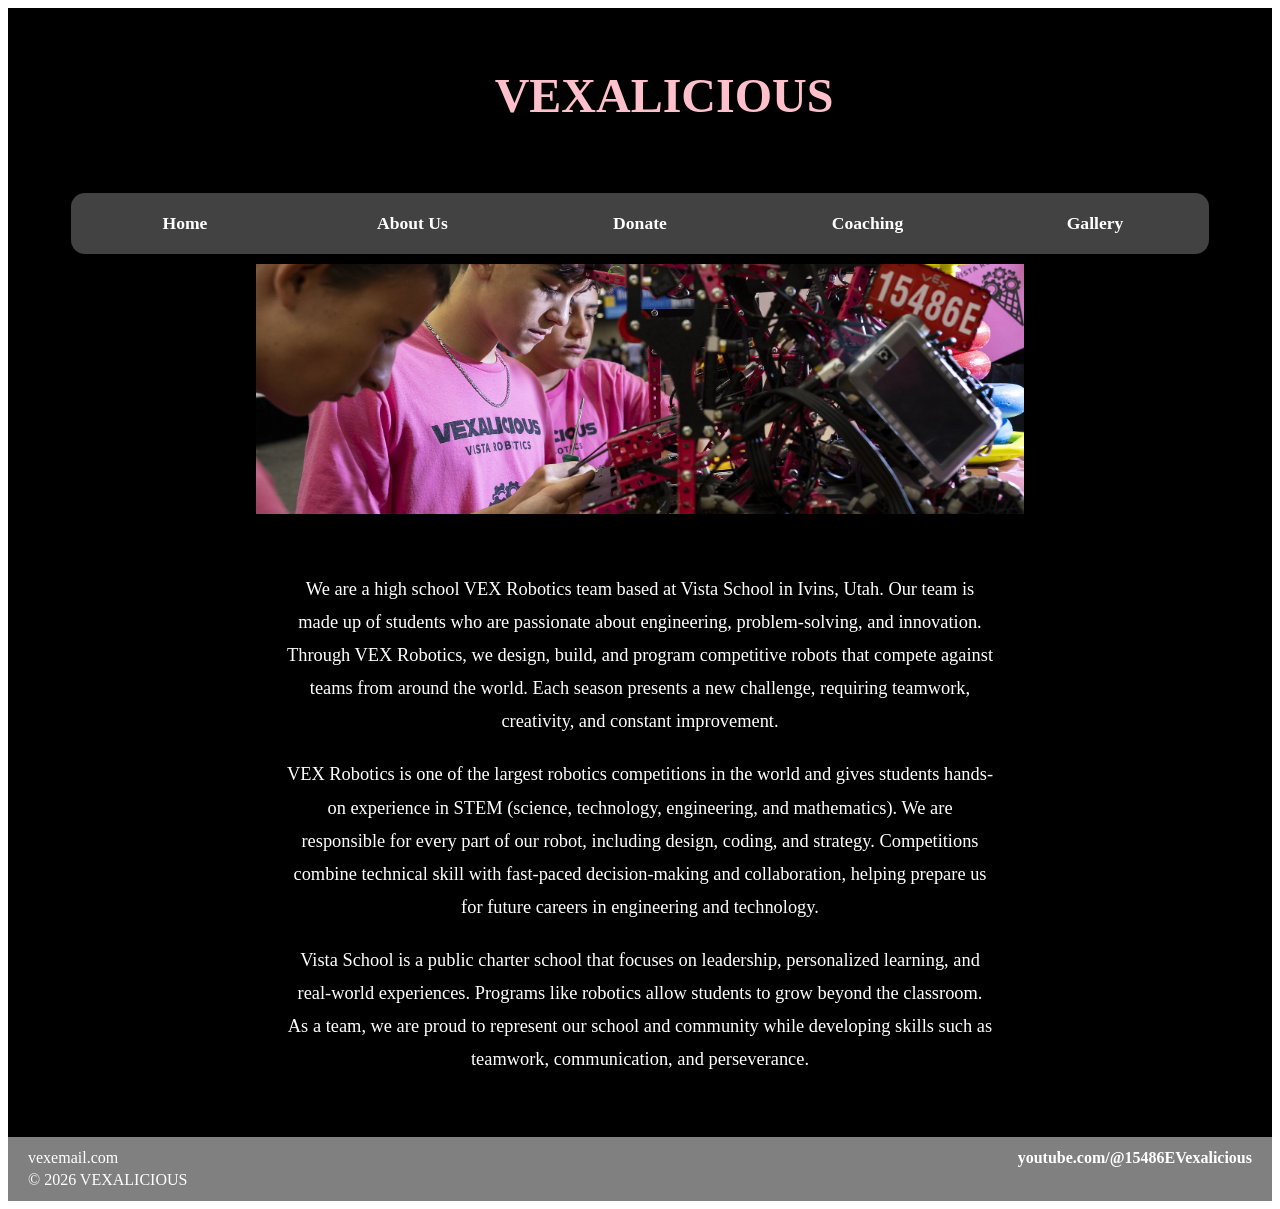
<file: index.html>
<!DOCTYPE html>
<html lang="en">
<head>

  <title>Milestone6</title>
  <meta charset="utf-8">
  <meta name="viewport" content="width=device-width, initial-scale=1.0">
  <link rel="stylesheet" href="style.css">
</head>
<body>
<div id="wrapper">
    <header>
        <h1>VEXALICIOUS</h1>
      </header>
    <nav>
      <ul class="flex-menu">
        <li>         <a href="index.html">Home</a></li>
        <li>          <a href="aboutus.html">About Us</a></li>
        <li>          <a href="donate.html">Donate</a></li>
        <li>          <a href="coaching.html">Coaching</a></li>
        <li>          <a href="gallery.html">Gallery</a></li>
      </ul>
    </nav>
    <div id="homehero"></div>
    <main>
      <div class="home-intro">
        <p>
          We are a high school VEX Robotics team based at Vista School in Ivins, Utah. Our team is made up of students who are passionate about engineering, problem-solving, and innovation. Through VEX Robotics, we design, build, and program competitive robots that compete against teams from around the world. Each season presents a new challenge, requiring teamwork, creativity, and constant improvement.
        </p>

        <p>
          VEX Robotics is one of the largest robotics competitions in the world and gives students hands-on experience in STEM (science, technology, engineering, and mathematics). We are responsible for every part of our robot, including design, coding, and strategy. Competitions combine technical skill with fast-paced decision-making and collaboration, helping prepare us for future careers in engineering and technology.
        </p>

        <p>
          Vista School is a public charter school that focuses on leadership, personalized learning, and real-world experiences. Programs like robotics allow students to grow beyond the classroom. As a team, we are proud to represent our school and community while developing skills such as teamwork, communication, and perseverance.
        </p>
      </div>

    </main>
    <footer>
      <div class="footer-left">
        <p>vexemail.com</p>
        <p>&copy; 2026 VEXALICIOUS</p>
      </div>

      <div class="footer-right">
        <p>
        <a href="https://youtube.com/@15486EVexalicious" target="_blank">
        youtube.com/@15486EVexalicious
        </a>
        </p>
      </div>
    </footer>
</div>
</body>
</html>
</file>
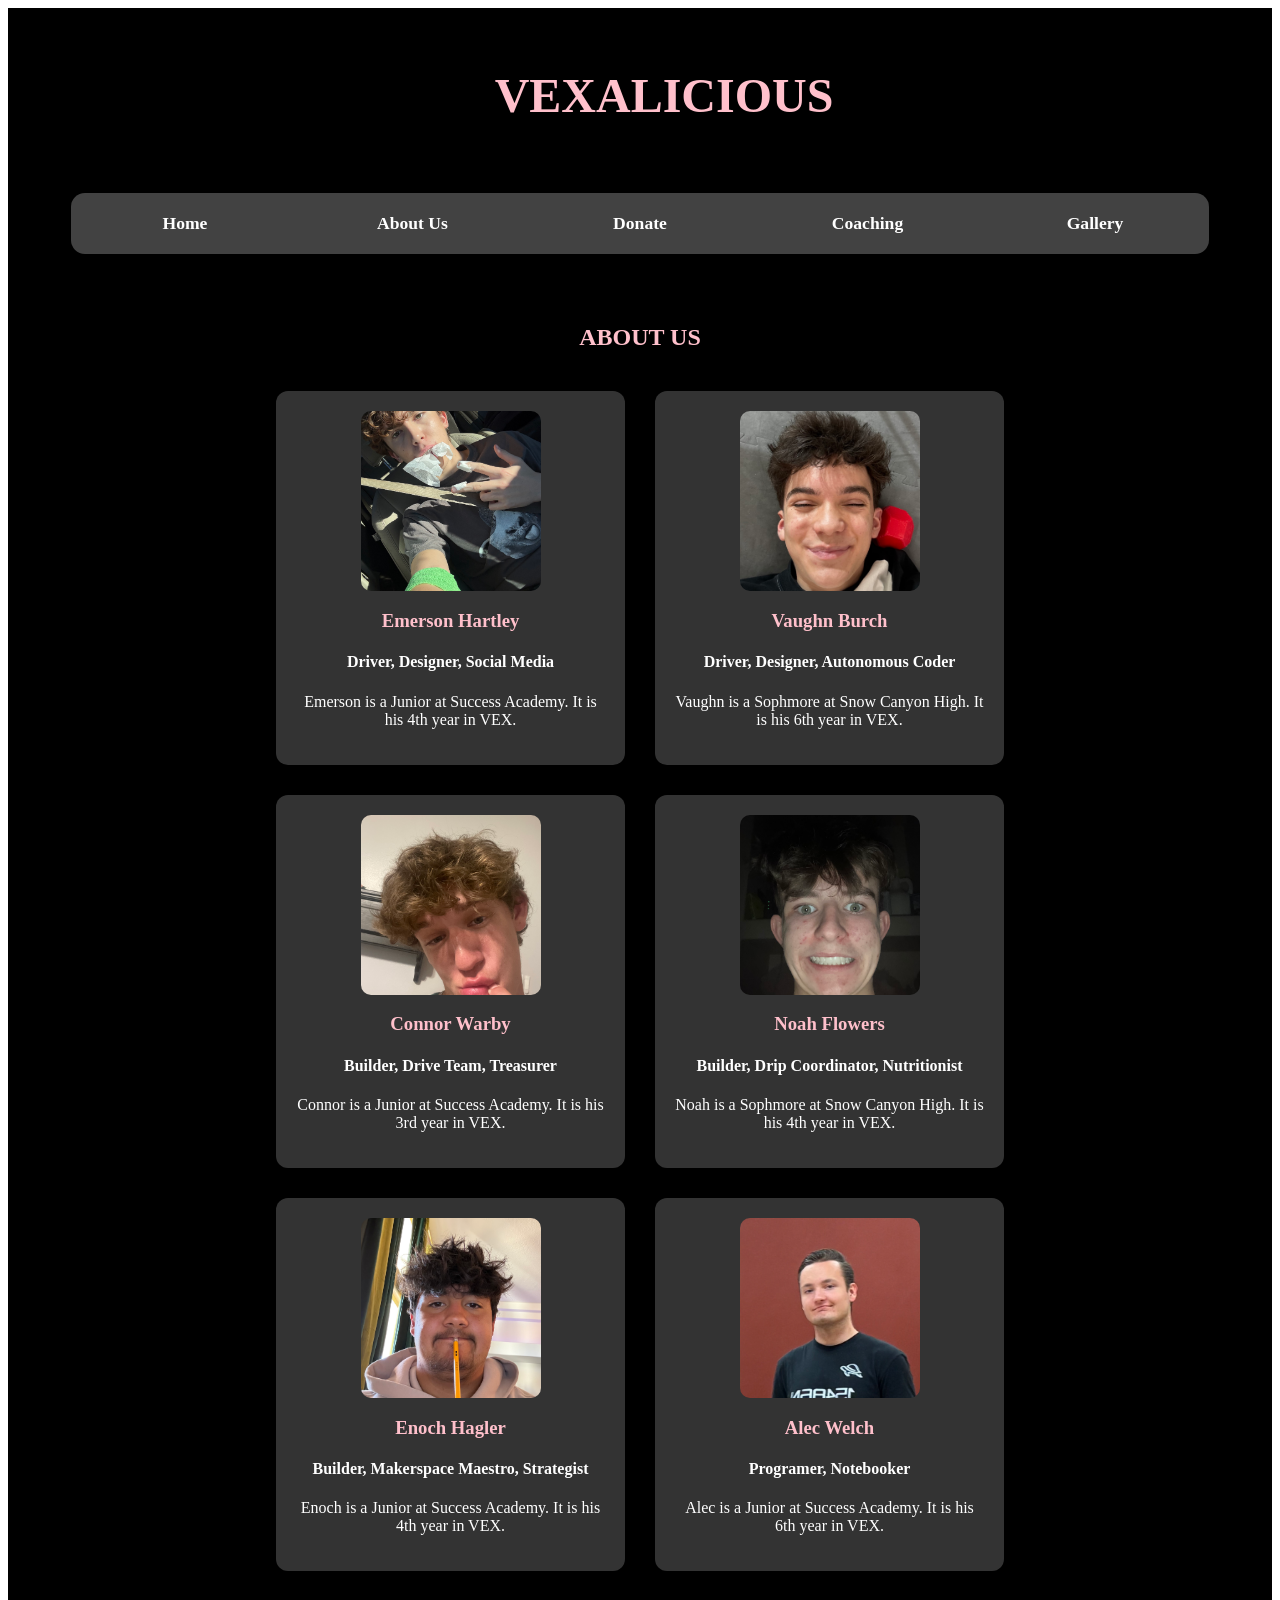
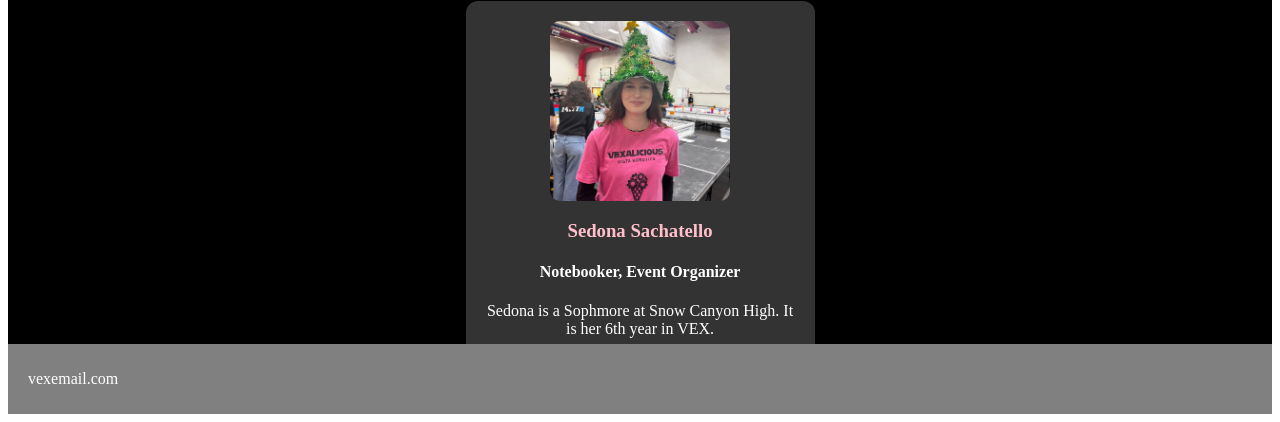
<file: aboutus.html>
<!DOCTYPE html>
<html lang="en">
<head>
  <title>About Us</title>
  <meta charset="utf-8">
  <meta name="viewport" content="width=device-width, initial-scale=1.0">
  <link rel="stylesheet" href="style.css">
</head>
<body class="subpage">
  <div id="wrapper">
    <header>
      <h1>VEXALICIOUS</h1>
    </header>

    <nav>
      <ul class="flex-menu">
        <li><a href="index.html">Home</a></li>
        <li><a href="aboutus.html">About Us</a></li>
        <li><a href="donate.html">Donate</a></li>
        <li><a href="coaching.html">Coaching</a></li>
        <li><a href="Gallery.html">Gallery</a></li>
      </ul>
    </nav>

    <main class="about-main">
      <h2>ABOUT US</h2>

      <section class="team-section">
        <div class="team-grid">
          <div class="team-card">
            <img src="images/emervex.jpeg" alt="Team Member 1">
            <h3>Emerson Hartley</h3>
            <h4>Driver, Designer, Social Media</h4>
            <p>Emerson is a Junior at Success Academy. It is his 4th year in VEX.</p>
          </div>

          <div class="team-card">
            <img src="images/vaughnvex.jpeg" alt="Team Member 2">
            <h3>Vaughn Burch</h3>
            <h4>Driver, Designer, Autonomous Coder</h4>
            <p>Vaughn is a Sophmore at Snow Canyon High. It is his 6th year in VEX.</p>
          </div>

          <div class="team-card">
            <img src="images/convex.jpeg" alt="Team Member 3">
            <h3>Connor Warby</h3>
            <h4>Builder, Drive Team, Treasurer</h4>
            <p>Connor is a Junior at Success Academy. It is his 3rd year in VEX.</p>
          </div>

          <div class="team-card">
            <img src="images/novex.jpeg" alt="Team Member 4">
            <h3>Noah Flowers</h3>
            <h4>Builder, Drip Coordinator, Nutritionist</h4>
            <p>Noah is a Sophmore at Snow Canyon High. It is his 4th year in VEX.</p>
          </div>

          <div class="team-card">
            <img src="images/enovex.jpeg" alt="Team Member 5">
            <h3>Enoch Hagler</h3>
            <h4>Builder, Makerspace Maestro, Strategist</h4>
            <p>Enoch is a Junior at Success Academy. It is his 4th year in VEX.</p>
          </div>

          <div class="team-card">
            <img src="images/alvex.jpeg" alt="Team Member 6">
            <h3>Alec Welch</h3>
            <h4>Programer, Notebooker</h4>
            <p>Alec is a Junior at Success Academy. It is his 6th year in VEX.</p>
          </div>

          <div class="team-card">
            <img src="images/sedvex.jpeg" alt="Team Member 7">
            <h3>Sedona Sachatello</h3>
            <h4>Notebooker, Event Organizer</h4>
            <p>Sedona is a Sophmore at Snow Canyon High. It is her 6th year in VEX.</p>
          </div>
        </div>
      </section>
    </main>

    <footer>
      <p>vexemail.com</p>
    </footer>
  </div>
</body>
</html>
</file>
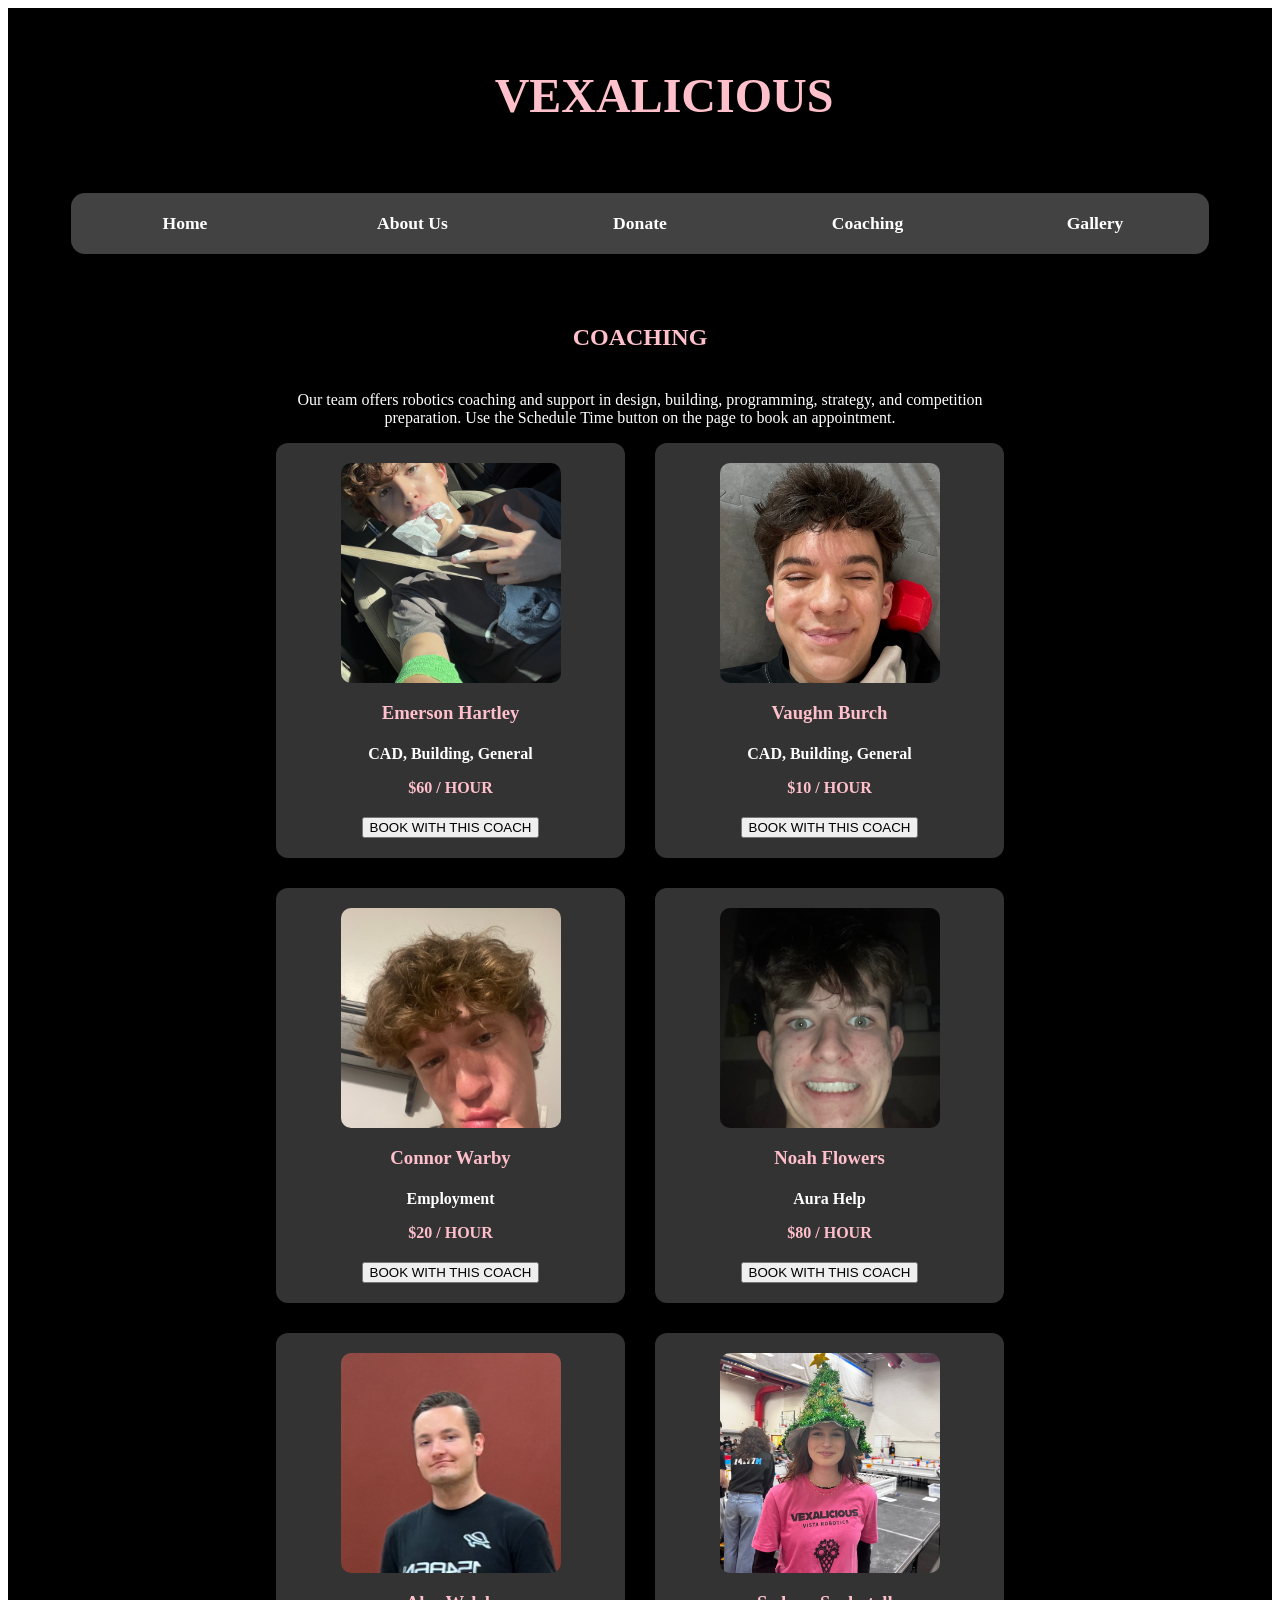
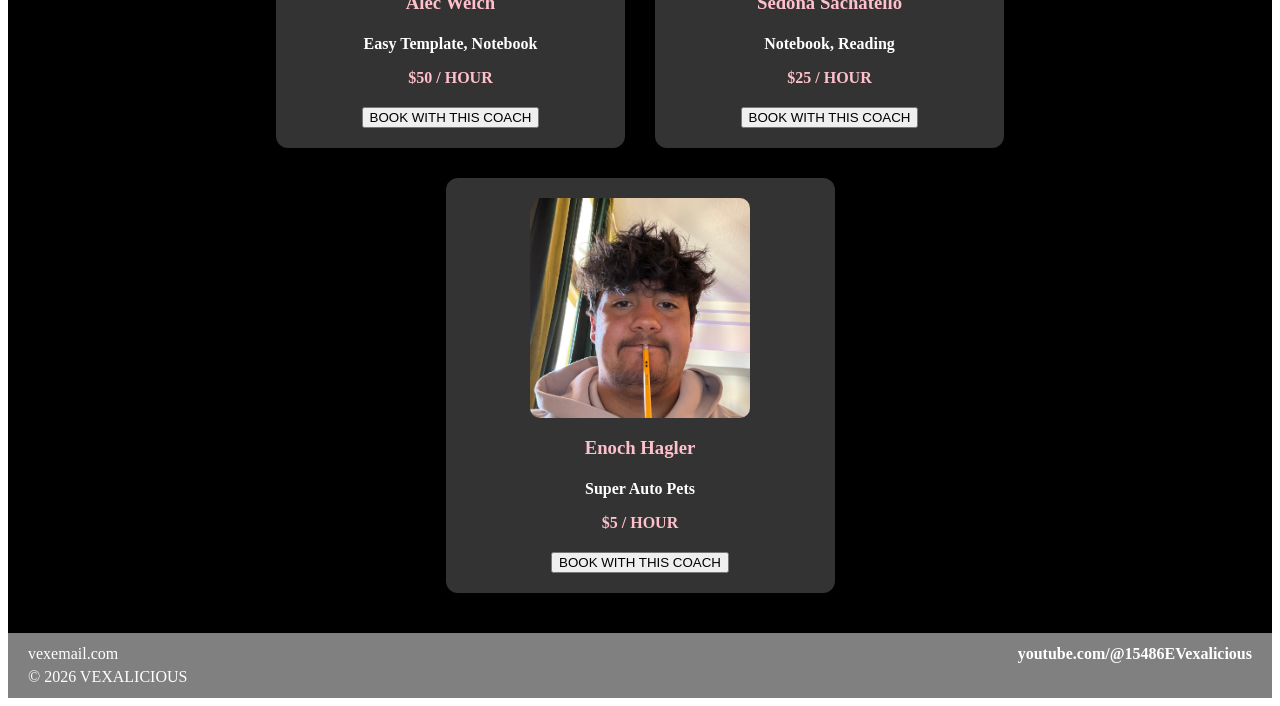
<file: coaching.html>
<!DOCTYPE html>
<html lang="en">
<head>
  <title>Coaching</title>
  <meta charset="utf-8">
  <meta name="viewport" content="width=device-width, initial-scale=1.0">
  <link rel="stylesheet" href="style.css">
  <link href="https://assets.calendly.com/assets/external/widget.css" rel="stylesheet">
  <script src="https://assets.calendly.com/assets/external/widget.js" type="text/javascript" async></script>


</head>

<body class="subpage">
<div id="wrapper">
  <header>
    <h1>VEXALICIOUS</h1>
  </header>

  <nav>
    <ul class="flex-menu">
      <li><a href="index.html">Home</a></li>
      <li><a href="aboutus.html">About Us</a></li>
      <li><a href="donate.html">Donate</a></li>
      <li><a href="coaching.html">Coaching</a></li>
      <li><a href="gallery.html">Gallery</a></li>
    </ul>
  </nav>

  <main class="coaching-main">
    <h2>COACHING</h2>

    <p class="coaching-intro">
      Our team offers robotics coaching and support in design, building, programming, strategy, and competition preparation.
      Use the Schedule Time button on the page to book an appointment.
    </p>

    <section class="coach-grid">
      <div class="coach-card">
        <img src="images/emervex.jpeg" alt="Coach 1">
        <h3>Emerson Hartley</h3>
        <h4>CAD, Building, General</h4>
        <p class="coach-price">$60 / HOUR</p>
          <button class="book-button"
          onclick="Calendly.initPopupWidget({url: 'https://calendly.com/emersondmhartley/new-meeting'}); return false;">
          BOOK WITH THIS COACH
        </button>
      </div>

      <div class="coach-card">
        <img src="images/vaughnvex.jpeg" alt="Coach 2">
        <h3>Vaughn Burch</h3>
        <h4>CAD, Building, General</h4>
        <p class="coach-price">$10 / HOUR</p>
        <button class="book-button"
          onclick="Calendly.initPopupWidget({url: 'https://calendly.com/emersondmhartley/new-meeting'}); return false;">
          BOOK WITH THIS COACH
        </button>
      </div>

      <div class="coach-card">
        <img src="images/convex.jpeg" alt="Coach 3">
        <h3>Connor Warby</h3>
        <h4>Employment</h4>
        <p class="coach-price">$20 / HOUR</p>
        <button class="book-button"
          onclick="Calendly.initPopupWidget({url: 'https://calendly.com/emersondmhartley/new-meeting'}); return false;">
          BOOK WITH THIS COACH
        </button>
      </div>

      <div class="coach-card">
        <img src="images/novex.jpeg" alt="Coach 4">
        <h3>Noah Flowers</h3>
        <h4>Aura Help</h4>
        <p class="coach-price">$80 / HOUR</p>
        <button class="book-button"
          onclick="Calendly.initPopupWidget({url: 'https://calendly.com/emersondmhartley/new-meeting'}); return false;">
          BOOK WITH THIS COACH
        </button>
      </div>

      <div class="coach-card">
        <img src="images/alvex.jpeg" alt="Coach 5">
        <h3>Alec Welch</h3>
        <h4>Easy Template, Notebook</h4>
        <p class="coach-price">$50 / HOUR</p>
        <button class="book-button"
          onclick="Calendly.initPopupWidget({url: 'https://calendly.com/emersondmhartley/new-meeting'}); return false;">
          BOOK WITH THIS COACH
        </button>
      </div>

      <div class="coach-card">
        <img src="images/sedvex.jpeg" alt="Coach 6">
        <h3>Sedona Sachatello</h3>
        <h4>Notebook, Reading</h4>
        <p class="coach-price">$25 / HOUR</p>
        <button class="book-button"
          onclick="Calendly.initPopupWidget({url: 'https://calendly.com/emersondmhartley/new-meeting'}); return false;">
          BOOK WITH THIS COACH
        </button>
      </div>

      <div class="coach-card coach-card-last">
        <img src="images/enovex.jpeg" alt="Coach 7">
        <h3>Enoch Hagler</h3>
        <h4>Super Auto Pets</h4>
        <p class="coach-price">$5 / HOUR</p>
        <button class="book-button"
          onclick="Calendly.initPopupWidget({url: 'https://calendly.com/emersondmhartley/new-meeting'}); return false;">
          BOOK WITH THIS COACH
        </button>
      </div>
    </section>
  </main>

  <footer>
    <div class="footer-left">
      <p>vexemail.com</p>
      <p>&copy; 2026 VEXALICIOUS</p>
    </div>

    <div class="footer-right">
      <p>
        <a href="https://youtube.com/@15486EVexalicious" target="_blank">
          youtube.com/@15486EVexalicious
        </a>
      </p>
    </div>
  </footer>
</div>
</body>
</html>
</file>
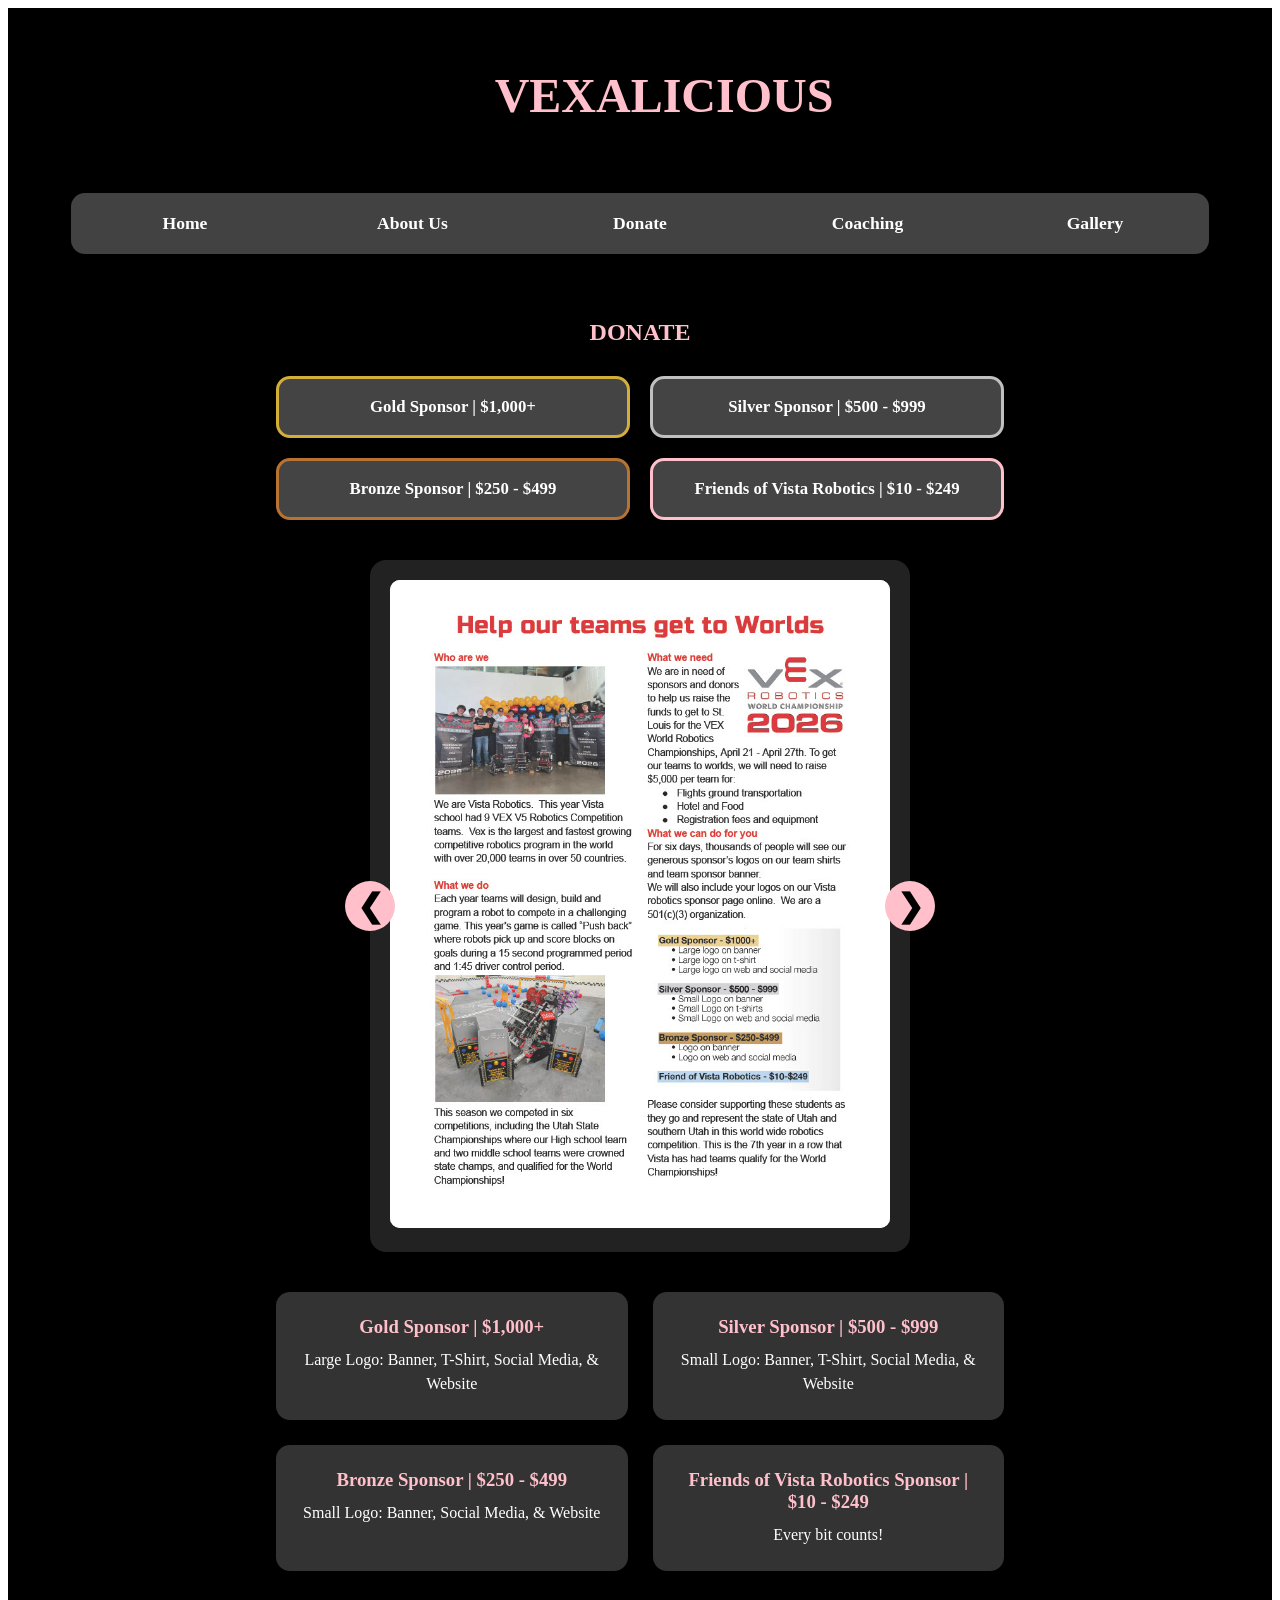
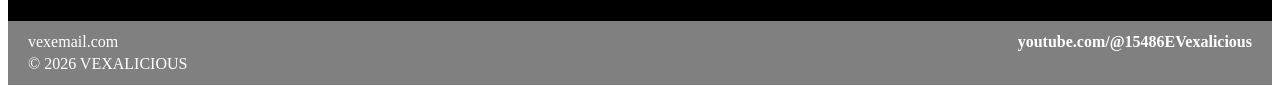
<file: donate.html>
<!DOCTYPE html>
<html lang="en">
<head>
  <title>Donations</title>
  <meta charset="utf-8">
  <meta name="viewport" content="width=device-width, initial-scale=1.0">
  <link rel="stylesheet" href="style.css">
</head>
<body class="subpage">
<div id="wrapper">
  <header>
    <h1>VEXALICIOUS</h1>
  </header>

  <nav>
    <ul class="flex-menu">
      <li><a href="index.html">Home</a></li>
      <li><a href="aboutus.html">About Us</a></li>
      <li><a href="donate.html">Donate</a></li>
      <li><a href="coaching.html">Coaching</a></li>
      <li><a href="gallery.html">Gallery</a></li>
    </ul>
  </nav>

  <main class="donations-main">
  <h2>DONATE</h2>

  <section class="donate-buttons">
    <a class="donate-button gold-button" href="https://vista-school.square.site/product/vista-robotics-gold-sponsor/13?cs=true&cst=custom" target="_blank">Gold Sponsor | $1,000+</a>

    <a class="donate-button silver-button" href="https://vista-school.square.site/product/vista-robotics-silver-sponsor/14?cs=true&cst=custom" target="_blank">Silver Sponsor | $500 - $999</a>

    <a class="donate-button bronze-button" href="https://vista-school.square.site/product/vista-robotics-bronze-sponsor/371?cs=true&cst=custom" target="_blank">Bronze Sponsor | $250 - $499</a>

    <a class="donate-button friends-button" href="https://vista-school.square.site/product/friends-of-vista-robotics/12?cs=true&cst=custom" target="_blank">Friends of Vista Robotics | $10 - $249</a>
  </section>

  <section class="flyer-section">
    <div class="flyer-viewer">
      <button class="flyer-arrow left-arrow" onclick="showPage(1)">&#10094;</button>

      <img id="flyerImage" src="images/Flyer1.jpg" alt="VRC Worlds Sponsor Letter 2026 Page 1">

      <button class="flyer-arrow right-arrow" onclick="showPage(2)">&#10095;</button>
    </div>
  </section>

  <section class="sponsor-details">
    <div class="sponsor-detail-card">
      <h3>Gold Sponsor | $1,000+</h3>
      <p>Large Logo: Banner, T-Shirt, Social Media, &amp; Website</p>
    </div>

    <div class="sponsor-detail-card">
      <h3>Silver Sponsor | $500 - $999</h3>
      <p>Small Logo: Banner, T-Shirt, Social Media, &amp; Website</p>
    </div>

    <div class="sponsor-detail-card">
      <h3>Bronze Sponsor | $250 - $499</h3>
      <p>Small Logo: Banner, Social Media, &amp; Website</p>
    </div>

    <div class="sponsor-detail-card">
      <h3>Friends of Vista Robotics Sponsor | $10 - $249</h3>
      <p>Every bit counts!</p>
    </div>
  </section>
</main>

<script>
  function showPage(pageNumber) {
    const flyerImage = document.getElementById("flyerImage");

    if (pageNumber === 1) {
      flyerImage.src = "images/Flyer1.jpg";
      flyerImage.alt = "VRC Worlds Sponsor Letter 2026 Page 1";
    } else {
      flyerImage.src = "images/Flyer2.jpg";
      flyerImage.alt = "VRC Worlds Sponsor Letter 2026 Page 2";
    }
  }
</script>

  <footer>
    <div class="footer-left">
      <p>vexemail.com</p>
      <p>&copy; 2026 VEXALICIOUS</p>
    </div>

    <div class="footer-right">
      <p>
        <a href="https://youtube.com/@15486EVexalicious" target="_blank">
          youtube.com/@15486EVexalicious
        </a>
      </p>
    </div>
  </footer>
</div>
</body>
</html>
</file>
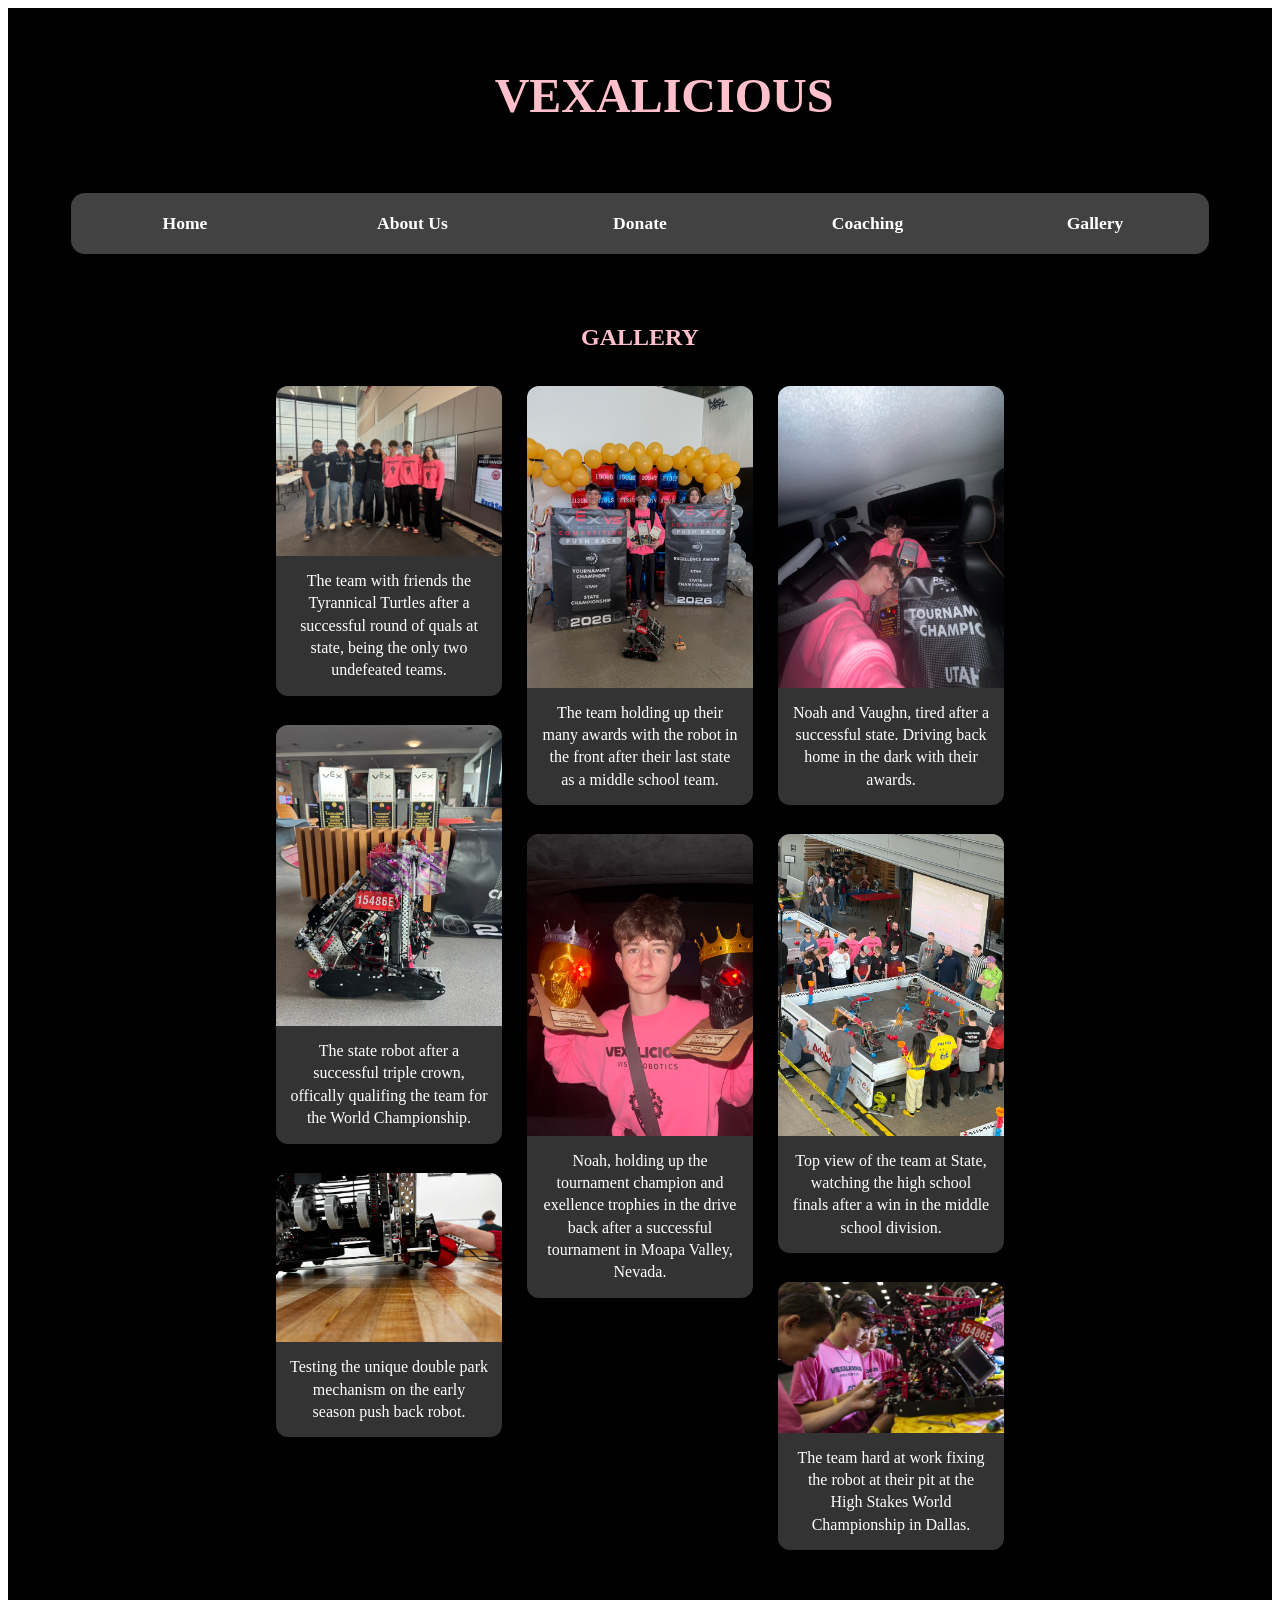
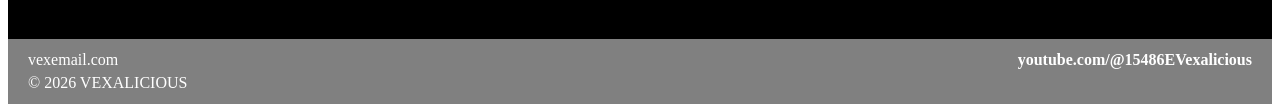
<file: gallery.html>
<!DOCTYPE html>
<html lang="en">
<head>
  <title>Gallery</title>
  <meta charset="utf-8">
  <meta name="viewport" content="width=device-width, initial-scale=1.0">
  <link rel="stylesheet" href="style.css">
</head>
<body class="subpage">
<div id="wrapper">
  <header>
    <h1>VEXALICIOUS</h1>
  </header>

  <nav>
    <ul class="flex-menu">
      <li><a href="index.html">Home</a></li>
      <li><a href="aboutus.html">About Us</a></li>
      <li><a href="donate.html">Donate</a></li>
      <li><a href="coaching.html">Coaching</a></li>
      <li><a href="gallery.html">Gallery</a></li>
    </ul>
  </nav>

  <main class="gallery-main">
    <h2>GALLERY</h2>

    <section class="gallery-grid">
      <div class="gallery-item">
        <img src="images/image1.JPG" alt="Gallery Image 1">
        <p>The team with friends the Tyrannical Turtles after a successful round of quals at state, being the only two undefeated teams.</p>
      </div>

      <div class="gallery-item">
        <img src="images/image2.JPG" alt="Gallery Image 2">
        <p>The state robot after a successful triple crown, offically qualifing the team for the World Championship.</p>
      </div>

      <div class="gallery-item">
        <img src="images/image3.jpeg" alt="Gallery Image 3">
        <p>Testing the unique double park mechanism on the early season push back robot.</p>
      </div>

      <div class="gallery-item">
        <img src="images/image4.JPG" alt="Gallery Image 4">
        <p>The team holding up their many awards with the robot in the front after their last state as a middle school team.</p>
      </div>

      <div class="gallery-item">
        <img src="images/image5.jpeg" alt="Gallery Image 5">
        <p>Noah, holding up the tournament champion and exellence trophies in the drive back after a successful tournament in Moapa Valley, Nevada.</p>
      </div>

      <div class="gallery-item">
        <img src="images/image6.jpeg" alt="Gallery Image 6">
        <p>Noah and Vaughn, tired after a successful state. Driving back home in the dark with their awards.</p>
      </div>

      <div class="gallery-item">
        <img src="images/image7.jpeg" alt="Gallery Image 7">
        <p>Top view of the team at State, watching the high school finals after a win in the middle school division.</p>
      </div>

      <div class="gallery-item">
        <img src="images/vexworldsv.PNG" alt="Gallery Image 8">
        <p>The team hard at work fixing the robot at their pit at the High Stakes World Championship in Dallas.</p>
      </div>
    </section>
  </main>

  <footer>
    <div class="footer-left">
      <p>vexemail.com</p>
      <p>&copy; 2026 VEXALICIOUS</p>
    </div>

    <div class="footer-right">
      <p>
        <a href="https://youtube.com/@15486EVexalicious" target="_blank">
          youtube.com/@15486EVexalicious
        </a>
      </p>
    </div>
  </footer>
</div>
</body>
</html>
</file>
<file: style.css>
#wrapper {
  display: grid;
  background-color: black;
  grid-auto-rows: minmax(0, auto);
  grid-template-columns: minmax(0px, 1fr) repeat(6, minmax(0, 210px)) minmax(0px, 1fr);
}
header {
  grid-row:1 / 2;
  grid-column: 2 / -2;
  font-family:'Ariel Narrow Bold';
  text-align: center;
  background-color: black;
  padding: 60px 40px;
  font-size: larger;
}
header h1 {
  background-position: right;
  background-repeat: no-repeat;
  padding-left: 1em;
  background-origin: content-box;
  margin: 0;
  color: pink;
  font-size: 3rem;
}
nav {
  grid-row: 2 / 3;
  grid-column: 1 / -1;
  display: flex;
  justify-content: center;
  background-color: transparent;
  padding: 0;
  margin: 0;
  position: sticky;
  top: 0;
  z-index: 1000;
}
.hero {
  height: 200px;
  background-color: black;
  color: white;
  display: flex;
  align-items: center;
  justify-content: center;
}
main {
    grid-row: 5 / 6;
    grid-column: 2 / -2;
    text-align: center;

}
footer{
    grid-row: 6 / 7;
    grid-column: 1 / -1;
    background-color: gray;
}
.flex-menu {
  display: flex;
  justify-content: center;
  list-style-type: none;
  background-color: #424242;
  border-radius: 14px;
  width: 90%;
  max-width: 1200px;
  margin: 10px auto;
  padding: 0;
}
#homehero {
  height: 420px;
  background-image: url("images/vexworldsv.PNG");
  background-size: cover;
  background-repeat: no-repeat;
  background-position: center;
  grid-row: 3 / 5;
  grid-column: 1 / -1;
}
li{
    padding: 1px 0px;
}
a{
    color:white;
    text-decoration: none;
    font-family:'Ariel Narrow Bold';
    font-weight:bold;
}
nav ul {
  margin: 0;
  padding: 0;
  display: flex;
  flex-flow: row nowrap;
  list-style-type: none;
  width: 100%;
}

nav a {
  text-decoration: none;
  color: #FFFFFF;
  padding: 1.2rem 0rem;
  display: block;
  text-align: center;
  font-size: 1.1rem;
}
nav ul li{
  width: 100%;
  flex: 1;
}
nav a:hover{
  background-color: #BA1C21;
}
nav {
  grid-row: 2 / 3;
  grid-column: 1 / -1;   /* 👈 full width */
  font-weight: bold;
  padding: 0;
  margin: 0;
  position: sticky;
  top: 0;
  z-index: 1000;
}
footer {
  grid-row: 6 / 7;
  grid-column: 1 / -1;
  background-color: gray;
  padding: 10px 20px;
  color: white;
  overflow: auto;
}

.footer-left {
  float: left;
  text-align: left;
}

.footer-right {
  float: right;
  text-align: right;
}

.footer-left p,
.footer-right p {
  margin: 0;
  line-height: 1.4;
}

.footer-right a {
  color: white;
  text-decoration: none;
}

.footer-right a:hover {
  text-decoration: underline;
}
.about-main {
  grid-row: 3 / 6;
  grid-column: 2 / -2;
  background-color: black;
  color: white;
  padding: 40px 20px;
}

.about-main h2 {
  text-align: center;
  color: pink;
  margin-bottom: 40px;
  font-family: 'Ariel Narrow Bold';
}

.team-section {
  display: flex;
  justify-content: center;
}
.team-card img {
  width: 100%;
  max-width: 180px;
  height: 180px;
  object-fit: cover;
  display: block;
  margin: 0 auto 15px auto;
  border-radius: 10px;
}
.team-card h3 {
  color: pink;
}
.team-grid {
  display: grid;
  grid-template-columns: repeat(2, 1fr);
  gap: 30px;
  max-width: 1100px;
  margin: 0 auto;
}

.team-card {
  background-color: #333333;
  color: white;
  padding: 20px;
  border-radius: 12px;
  text-align: center;
  box-sizing: border-box;
}

.team-card:nth-child(7) {
  grid-column: 1 / 3;
  width: calc((100% - 30px) / 2);
  justify-self: center;
}
.coaching-main {
  grid-row: 3 / 4;
  grid-column: 2 / -2;
  background-color: black;
  color: white;
  padding: 40px 20px;
}

.coaching-main h2 {
  text-align: center;
  color: pink;
  margin-bottom: 40px;
  font-family: 'Ariel Narrow Bold';
}

.coach-grid {
  display: grid;
  grid-template-columns: repeat(2, 1fr);
  gap: 30px;
  max-width: 1100px;
  margin: 0 auto;
}

.coach-card {
  background-color: #333333;
  color: white;
  padding: 20px;
  border-radius: 12px;
  text-align: center;
  position: relative;
}

.coach-card h3 {
  color: pink;
  margin-bottom: 15px;
}

.coach-card img {
  width: 100%;
  max-width: 220px;
  height: 220px;
  object-fit: cover;
  display: block;
  margin: 0 auto 15px auto;
  border-radius: 10px;
}

.coach-card h4 {
  color: white;
  margin-bottom: 12px;
}

.coach-price {
  font-weight: bold;
  color: pink;
  margin-bottom: 20px;
}

.calendar-box {
  background-color: #444444;
  border-radius: 10px;
  padding: 15px;
  width: 180px;
  margin: 0 auto;
  position: relative;
  transition: transform 0.3s ease;
  cursor: pointer;
}

.calendar-label {
  margin: 0;
  color: white;
  font-weight: bold;
}

.calendar-popup {
  display: none;
  position: absolute;
  top: 0;
  left: 50%;
  transform: translateX(-50%) scale(1);
  width: 280px;
  background-color: #555555;
  padding: 20px;
  border-radius: 12px;
  z-index: 10;
  text-align: center;
  box-shadow: 0 0 15px rgba(0,0,0,0.5);
}

.calendar-box:hover .calendar-popup {
  display: block;
}

.calendar-box:hover {
  transform: scale(1.08);
}

.calendar-popup label {
  display: block;
  margin-bottom: 10px;
  color: white;
  font-weight: bold;
}

.calendar-popup input {
  width: 100%;
  padding: 8px;
  border-radius: 6px;
  border: none;
}

.coach-card:nth-child(7) {
  grid-column: 1 / 3;
  width: calc((100% - 30px) / 2);
  justify-self: center;
}
.donations-main {
  grid-row: 3 / 4;
  grid-column: 2 / -2;
  background-color: black;
  color: white;
  padding: 40px 20px 60px 20px;
}

.donations-main h2 {
  text-align: center;
  color: pink;
  margin-bottom: 30px;
  font-family: 'Ariel Narrow Bold';
}

.donate-buttons {
  display: grid;
  grid-template-columns: repeat(2, 1fr);
  gap: 20px;
  max-width: 900px;
  margin: 0 auto 40px auto;
}

.donate-button {
  display: block;
  text-align: center;
  padding: 18px 20px;
  border-radius: 14px;
  text-decoration: none;
  font-weight: bold;
  font-family: 'Ariel Narrow Bold';
  font-size: 1.05rem;
  color: white;
  background-color: #444444;
  border: 3px solid pink;
  transition: transform 0.2s ease, box-shadow 0.2s ease;
}

.donate-button:hover {
  transform: translateY(-3px);
  box-shadow: 0 0 14px rgba(255,255,255,0.2);
}

.gold-button {
  border-color: #d4af37;
}

.silver-button {
  border-color: #c0c0c0;
}

.bronze-button {
  border-color: #b87333;
}

.friends-button {
  border-color: pink;
}

.flyer-section {
  display: flex;
  justify-content: center;
  margin-bottom: 40px;
}

.flyer-viewer {
  position: relative;
  width: 100%;
  max-width: 600px;
  background-color: #222222;
  padding: 20px;
  border-radius: 16px;
  text-align: center;
}

.flyer-viewer img {
  width: 100%;
  max-height: 700px;
  object-fit: contain;
  border-radius: 10px;
  background-color: white;
}

.flyer-arrow {
  position: absolute;
  top: 50%;
  transform: translateY(-50%);
  background-color: pink;
  color: black;
  border: none;
  font-size: 2rem;
  font-weight: bold;
  width: 50px;
  height: 50px;
  border-radius: 50%;
  cursor: pointer;
}

.left-arrow {
  left: -25px;
}

.right-arrow {
  right: -25px;
}

.sponsor-details {
  display: grid;
  grid-template-columns: repeat(2, 1fr);
  gap: 25px;
  max-width: 1000px;
  margin: 0 auto;
}

.sponsor-detail-card {
  background-color: #333333;
  padding: 24px;
  border-radius: 14px;
  text-align: center;
}

.sponsor-detail-card h3 {
  color: pink;
  margin-top: 0;
  margin-bottom: 10px;
}

.sponsor-detail-card p {
  margin: 0;
  line-height: 1.5;
}
.home-intro {
  max-width: 1000px;
  margin: 0 auto;
  padding: 40px 30px;
  color: white;
  font-size: 1.15rem;
  line-height: 1.8;
  text-align: center;
}

.home-intro p {
  margin-bottom: 20px;
}
.gallery-main {
  grid-row: 3 / 4;
  grid-column: 2 / -2;
  background-color: black;
  color: white;
  padding: 40px 20px 60px 20px;
}

.gallery-main h2 {
  text-align: center;
  color: pink;
  margin-bottom: 35px;
  font-family: 'Ariel Narrow Bold';
}

.gallery-grid {
  column-count: 3;
  column-gap: 25px;
  max-width: 1100px;
  margin: 0 auto;
}

.gallery-item {
  background-color: #333333;
  display: inline-block;
  width: 100%;
  margin: 0 0 25px;
  border-radius: 12px;
  overflow: hidden;
  break-inside: avoid;
}

.gallery-item img {
  width: 100%;
  display: block;
}

.gallery-item p {
  margin: 0;
  padding: 14px;
  color: white;
  text-align: center;
  line-height: 1.4;
}
@media screen and (max-width: 992px) {
  .gallery-main {
    grid-column: 2 / 3;
  }

.gallery-grid {
    column-count: 2;
  }
}
  #wrapper {
    grid-template-columns: 1fr 768px 1fr;
  }

  header,

  #homehero,
  main {
    grid-column: 2 / 3;
  }

  nav ul {
    flex-flow: row nowrap;
  }

  #homehero {
    grid-row: 3 / 4;
    height: 250px;
  }

  main {
    grid-row: 4 / 5;
  }

  footer {
    grid-row: 5 / 6;
    grid-column: 1 / -1;
  }
  .team-grid {
    grid-template-columns: repeat(2, 1fr);
  }

  .coach-card:nth-child(7) {
  grid-column: 1 / 3;
  width: calc((100% - 30px) / 2);
  justify-self: center;
}
.donations-main {
    grid-column: 2 / 3;
    padding: 35px 20px 50px 20px;
  }

  .flyer-viewer {
    max-width: 500px;
  }


  .sponsor-options {
    grid-template-columns: 1fr 1fr;
  }


@media screen and (max-width: 768px) {
  body.subpage nav {
  grid-row: 2 / 3;
  grid-column: 1 / 3;
  position: static;
  background-color: #424242;
  width: 100%;
  max-width: 300px;
  margin: 0 auto;
}

body.subpage nav ul {
  display: flex;
  flex-flow: column nowrap;
  margin: 0;
  padding: 0;
  width: 100%;
}
body.subpage main,
body.subpage .about-main,
body.subpage .coaching-main,
body.subpage .donations-main,
body.subpage .gallery-main {
  grid-row: 3 / 4;
  grid-column: 1 / 3;
}
body.subpage footer {
  grid-row: 4 / 5;
  grid-column: 1 / 3;
}
body.subpage nav li {
  width: 100%;
  padding: 0;
}

body.subpage nav a {
  display: block;
  width: 100%;
  text-align: center;
  padding: 1rem 0;
}
    .gallery-main {
    grid-column: 1 / 3;
    padding: 30px 35px 45px 35px;
  }
  .team-grid {
    grid-template-columns: 1fr;
  }
  .team-card:nth-child(7) {
    grid-column: auto;
    width: auto;
    max-width: none;
    justify-self: stretch;
  }

  .gallery-grid {
    column-count: 1;
  }
  .home-intro {
    padding: 20px 30px;
    font-size: 1rem;
  }
  #wrapper {
    grid-template-columns: 200px 1fr;
    grid-template-rows: auto auto auto auto;
  }

  header {
    grid-row: 1 / 2;
    grid-column: 1 / 3;
  }

  nav {
    grid-row: 2 / 3;
    grid-column: 1 / 2;
    position: static;
    background-color: #424242;
  }

  nav ul {
    display: flex;
    flex-flow: column nowrap;
    margin: 0;
    padding: 0;
    width: 100%;
  }

  nav li {
    width: 100%;
    padding: 0;
  }

  nav a {
    display: block;
    width: 100%;
    text-align: center;
    padding: 1rem 0;
  }

  #homehero {
    grid-row: 2 / 3;
    grid-column: 2 / 3;
    height: 300px;
    background-size: cover;
    background-position: center;
    background-repeat: no-repeat;
  }

  main {
    grid-row: 3 / 4;
    grid-column: 1 / 3;
    text-align: center;
  }

  footer {
  grid-row: 6 / 7;
  grid-column: 1 / -1;
  background-color: gray;
  padding: 10px 20px;
  color: white;
  overflow: auto;
  }

  .footer-left {
    float: left;
    text-align: left;
  }

  .footer-right {
    float: right;
    text-align: right;
  }

  .footer-left p,
  .footer-right p {
    margin: 0;
    line-height: 1.4;
  }

  .footer-right a {
    color: white;
    text-decoration: none;
  }

  .footer-right a:hover {
    text-decoration: underline;
  }
  .about-main {
    grid-column: 1 / 3;
    padding: 30px 15px;
  }

  .team-grid {
    grid-template-columns: 1fr;
  }
  .team-card:nth-child(5),
  .team-card:nth-child(6),
  .team-card:nth-child(7) {
    grid-column: span 1 !important;
  }
  .coaching-main {
    grid-column: 1 / 3;
    padding: 30px 40px;
  }

  .coach-grid {
    grid-template-columns: 1fr;
  }

  .coach-card:nth-child(7) {
    grid-column: auto;
    max-width: none;
    width: 100%;
    justify-self: stretch;
  }
  .donations-main {
    grid-column: 1 / 3;
    padding: 30px 35px 45px 35px;
  }

  .donate-buttons {
    grid-template-columns: 1fr;
  }

  .sponsor-details {
    grid-template-columns: 1fr;
  }

  .flyer-viewer {
    max-width: 100%;
    padding: 15px;
  }

  .flyer-viewer img {
    max-height: 500px;
  }

  .flyer-arrow {
    width: 42px;
    height: 42px;
    font-size: 1.5rem;
  }

  .left-arrow {
    left: -10px;
  }

  .right-arrow {
    right: -10px;
  }


  .sponsor-options {
    grid-template-columns: 1fr;
    gap: 20px;
  }
}
</file>
